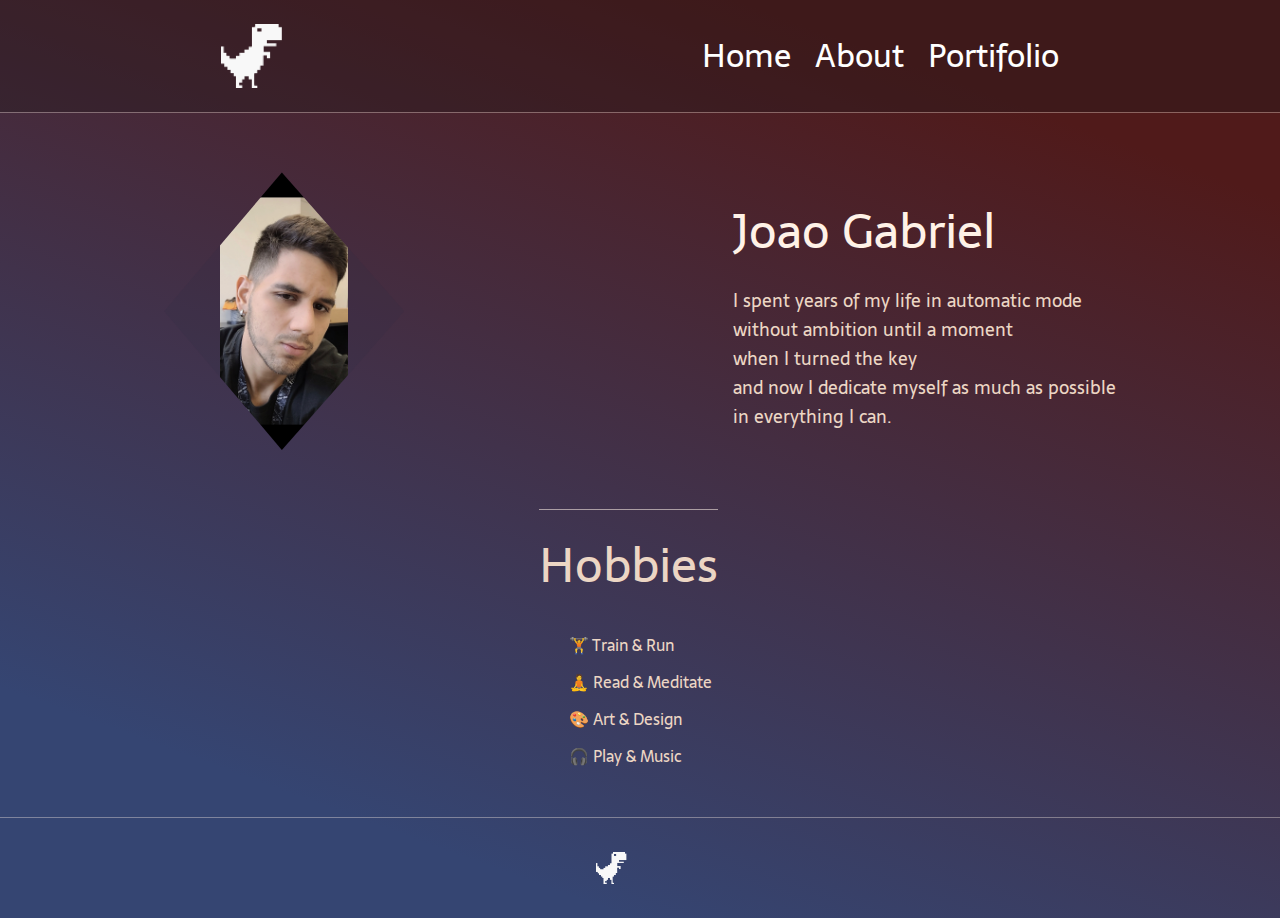
<file: about.html>
<!DOCTYPE html>
<html lang="pt-br">
<head>
    <meta charset="UTF-8">
    <meta http-equiv="X-UA-Compatible" content="IE=edge">
    <meta name="viewport" content="width=device-width, initial-scale=1.0">
    <link href="https://fonts.googleapis.com/css2?family=Comforter&family=Inter:wght@300;500;600&family=Orbitron:wght@500&family=Sarala&display=swap" rel="stylesheet">
    <link rel="stylesheet" href="assets/style.css">
    <title>About</title>
    
</head>
<body onload="opacity()">
<!-- cabecalho -->

    <header class="header">
        <img class='dino' src="assets/img/dino.png" alt="dino">
        <nav class="header-nav">
            <ul class="header-nav-ul">
                <li class="header-nav-ul-li"><a href="index.html">Home</a></li>
                <li class="header-nav-ul-li"><a href="about.html">About</a></li>
                <li class="header-nav-ul-li"><a href="portifolio.html">Portifolio</a></li>
            </ul>
        </nav>
    </header>
<!-- conteudo principal -->

    <main class="main">
        <section class="main-section">
            <div class="main-section-div">
                <h1>Joao Gabriel</h1>
                <h3 class="txtabout">I spent years of my life in automatic mode <br> without ambition  until a moment<br> when I turned the key <br>and now I dedicate myself as much as possible <br> in everything I can.</h3>
                
            </div>
            <img class="main-section-img" src="assets/img/ft2.jpg" alt="">
        </section>

        <section class="main-section-2">
            <div class="main-section-2-div">
                <h3 style="margin-right: 1.5rem;">Hobbies</h3>
                
                    <ul>
                        <li >&#127947; Train & Run</li>
                        <li>&#129496; Read & Meditate</li>
                        <li>&#127912; Art & Design</li>
                        <li>&#127911; Play & Music</li>
                    </ul>
                
            </div>
        </section>
    </main>

<!-- rodape -->
    <footer class="footer">
            <img class="dino" src="assets/img/dino.png" alt="dino">
            <h1>. . .</h1>
    </footer>
    <script src="assets/script.js"></script>
</body>
</html>
</file>
<file: assets/style.css>
*{
    margin: 0;
    padding: 0;
    box-sizing: border-box;
    text-decoration: none;
    font-family: 'Sarala', sans-serif;
}
body{
    background: linear-gradient(20.15deg, #354572 16.62%, #501a1a 85.61%);
   
}
.header{
    background-color: #20181a5e;
    display: flex;
    justify-content: space-around;
    align-items: center;
    padding: 1.5rem;
    font-weight: 900;
}
.header-nav{
    font-size: 2rem;
    font-weight: 100;
   
}
.header img{
    height: 100%;  
}
.dino{
    cursor: pointer;
     transition: 0.5s; 

}
.dino:hover{
    animation-name: dinoanim;
    animation-duration: 0.5s;
    animation-iteration-count: 1;
    animation-timing-function: ease-in-out;
    transition: 0.5s; 
   
}
.bullets{
   text-align: center;
    margin-top: 1rem;
    margin-right:2.2rem;
}
.bullet-single{
    margin:0 10px;
    cursor:pointer;
    display: inline-block;
    width: 20px;
    height: 20px;
    border-radius: 10px;
    background-color: #ccc;
}
.active-bullet{
    background-color: #333;
}
.container a{
    opacity: 0;
    transition: 1s;
}

@keyframes dinoanim{
    0%   {transform: rotate(-5deg);}
  /* 25%  {} */
  50%  {transform: translateY(-45px);}
  /* 75%  {} */
  100% {transform: rotate(10deg);}

  }

.header-nav-ul{
    display: flex;
    text-decoration: none;
    list-style: none;
}

.header-nav-ul-li a{
    text-decoration: none;
    color: white;
    margin-left:1.5rem;
}
.header img{
    width: 4rem;
}
.dino{
    
}

.main{
    border-top: 0.4px solid #fff2e756;
    margin-bottom: 3rem;
}

.main-section{
    display: flex;
    align-items: center;
    justify-content: space-around;
    flex-direction: row-reverse;

}
.main-section-div{
display: flex;
flex-direction: column;
gap: 1rem;
}
.main-section-div h1{
font-weight: 400;
font-size: 3rem;
color: #fff2e7;
}
.main-section-div h3{
font-size: 1.1rem;
font-weight: 400;
color: #ecd6c4;
}
.main-section-div button{

background-color: #ecd6c4;
width: 8rem;
border-radius: 0.6rem;
height: 3rem;
border: none;
font-size:1.5rem ;
color: #2f2325;
cursor: pointer;
}
.main-section-div button:hover{
    background-color: rgba(236, 214, 196, 0.53);
}

.main-section-img{
    width: 15rem;
    background-color: #2d2c442d;
    padding: 3.5rem;
    clip-path: polygon(49% 15%, 100% 50%, 49% 85%, 0% 50%);
}


.main-section-2{
    display: flex;
    flex-direction: column;
    align-items: center;
    color: #ecd6c4;
    justify-content: center;
}
.main-section-2-div{
    display: flex;
    flex-direction: column;
    align-items: center;
    justify-content: center;
}
.main-section-2-div h3{
font-weight: 100;
   font-size: 3rem;
   border-top: 0.01rem solid #fff2e78f;
    padding-top: 1rem;
    margin-bottom: 1rem;
}

.main-section-2-div ul {
    display: block;
    align-items: center;
    cursor: pointer;
    justify-content: center;
    margin: 0;
    list-style: none;
    flex-direction: column;
}
.main-section-2-div ul li{
    display: flex;
    align-items: center;
    cursor: pointer;
    list-style: none;
    margin-top:0.7rem ;
}
.main-section-2-div a{
    display: flex;

    text-decoration: none;
    color: white;
}

.main-section-2-div ul img{
    align-items: center;
    justify-content: center;
    width: 2rem;
    margin-right: 10px;
}



.footer{
padding: 1.5rem;
border-top: 0.4px solid #fff2e75e;
display: flex;
align-items: center;
justify-content: center;
color: #271c1e;
}
.footer img{
    width: 2rem;
   
    /* display: block; 
    margin:0 auto; */
}
.footer h1{
    margin-left:1rem ;
    color: rgba(255, 255, 255, 0);
    transition: 1s;
}
.footer h1:hover{
    color: white;
}
@media screen and (max-width: 376px){
    
    .header{

        padding: 1rem;
        font-weight: 900;
    }
    .header-nav{
        font-size: 1.4rem;
        font-weight: 100;
       
    }
    .header img{
        width: 2rem;
    }
    body{
        overflow-y: none;
        overflow-x: none;
    }
    .main-section-div h1{
        font-size: 2rem;
        color: #fff2e7;
        }
        .main-section-div h3{
        font-size: 0.9rem;
      
        }
        .main-section-div button{
        
        background-color: #ecd6c4;
        width: 5rem;
        border-radius: 1rem;
        border: none;
        font-size: 1.5rem;
        }
    .main-section-2-div ul li{
       
        font-size: 0.9rem;
        display: flex;
        flex-direction: column;
    }
    .main-section-2-div ul li span{
       
        font-size: 1rem;
        
    }
    .main-section-2-div ul {
        display: flex;
        flex-direction: row;
        flex-direction: column;
    }
    .main-section-2-div ul img{
        width: 3rem;
      
        
    }
    .main-section-2-div ul h3{
        
       
        
    }
    .main-section-2-div h3{
        font-size: 2rem;
        margin-left: 1rem;
        margin-top: 1rem;
       
    }
    .footer{
       display: none; 
    }
    .bullets{margin-left: 2rem;}
}
=======
*{
    margin: 0;
    padding: 0;
    box-sizing: border-box;
    text-decoration: none;
    font-family: 'Sarala', sans-serif;
}
body{
    background: linear-gradient(20.15deg, #354572 16.62%, #501a1a 85.61%);
   
}
.header{
    background-color: #20181a5e;
    display: flex;
    justify-content: space-around;
    align-items: center;
    padding: 1.5rem;
    font-weight: 900;
}
.header-nav{
    font-size: 2rem;
    font-weight: 100;
   
}
.header img{
    height: 100%;  
}
.dino{
    cursor: pointer;
     transition: 0.5s; 

}
.dino:hover{
    animation-name: dinoanim;
    animation-duration: 0.5s;
    animation-iteration-count: 1;
    animation-timing-function: ease-in-out;
    transition: 0.5s; 
   
}
@keyframes dinoanim{
    0%   {transform: rotate(-5deg);}
  /* 25%  {} */
  50%  {transform: translateY(-45px);}
  /* 75%  {} */
  100% {transform: rotate(10deg);}

  }

.header-nav-ul{
    display: flex;
    text-decoration: none;
    list-style: none;
}

.header-nav-ul-li a{
    text-decoration: none;
    color: white;
    margin-left:1.5rem;
}
.header img{
    width: 4rem;
}
.dino{
    
}

.main{
    border-top: 0.4px solid #fff2e756;
    margin-bottom: 3rem;
}

.main-section{
    display: flex;
    align-items: center;
    justify-content: space-around;
    flex-direction: row-reverse;

}
.main-section-div{
display: flex;
flex-direction: column;
gap: 1rem;
}
.main-section-div h1{
font-weight: 400;
font-size: 3rem;
color: #fff2e7;
}
.main-section-div h3{
font-size: 1.1rem;
font-weight: 400;
color: #ecd6c4;
}
.main-section-div button{

background-color: #ecd6c4;
width: 8rem;
border-radius: 0.6rem;
height: 3rem;
border: none;
font-size:1.5rem ;
color: #2f2325;
cursor: pointer;
}
.main-section-div button:hover{
    background-color: rgba(236, 214, 196, 0.53);
}

.main-section-img{
    width: 15rem;
    background-color: #2d2c442d;
    padding: 3.5rem;
    clip-path: polygon(49% 15%, 100% 50%, 49% 85%, 0% 50%);
}


.main-section-2{
    display: flex;
    flex-direction: column;
    align-items: center;
    color: #ecd6c4;
    justify-content: center;
}
.main-section-2-div{
    display: flex;
    flex-direction: column;
    align-items: center;
    justify-content: center;
}
.main-section-2-div h3{
font-weight: 100;
   font-size: 3rem;
   border-top: 0.01rem solid #fff2e78f;
    padding-top: 1rem;
    margin-bottom: 1rem;
}

.main-section-2-div ul {
    display: block;
    align-items: center;
    cursor: pointer;
    justify-content: center;
    margin: 0;
    list-style: none;
    flex-direction: column;
}
.main-section-2-div ul li{
    display: flex;
    align-items: center;
    cursor: pointer;
    list-style: none;
    margin-top:0.7rem ;
}
.main-section-2-div a{
    display: flex;

    text-decoration: none;
    color: white;
}

.main-section-2-div ul img{
    align-items: center;
    justify-content: center;
    width: 2rem;
    margin-right: 10px;
}



.footer{
padding: 1.5rem;
border-top: 0.4px solid #fff2e75e;
display: flex;
align-items: center;
justify-content: center;
color: #271c1e;
}
.footer img{
    width: 2rem;
   
    /* display: block; 
    margin:0 auto; */
}
.footer h1{
    margin-left:1rem ;
    color: rgba(255, 255, 255, 0);
    transition: 1s;
}
.footer h1:hover{
    color: white;
}
@media screen and (max-width: 376px){
    
    .header{

        padding: 1rem;
        font-weight: 900;
    }
    .header-nav{
        font-size: 1.4rem;
        font-weight: 100;
       
    }
    .header img{
        width: 2rem;
    }
    body{
        overflow-y: none;
        overflow-x: none;
    }
    .main-section-div h1{
        font-size: 2rem;
        color: #fff2e7;
        }
        .main-section-div h3{
        font-size: 0.9rem;
      
        }
        .main-section-div button{
        
        background-color: #ecd6c4;
        width: 5rem;
        border-radius: 1rem;
        border: none;
        font-size: 1.5rem;
        }
    .main-section-2-div ul li{
       
        font-size: 0.9rem;
        display: flex;
        flex-direction: column;
    }
    .main-section-2-div ul li span{
       
        font-size: 1rem;
        
    }
    .main-section-2-div ul {
        display: flex;
        flex-direction: row;
        flex-direction: column;
    }
    .main-section-2-div ul img{
        width: 3rem;
      
        
    }
    .main-section-2-div ul h3{
        
       
        
    }
    .main-section-2-div h3{
        font-size: 2rem;
        margin-left: 1rem;
        margin-top: 1rem;
       
    }
    .footer{
       display: none; 
    }
}
>>>>>>> 344c62c0b9d00cb1b63cb38e41c7950ef15a5cec
</file>
